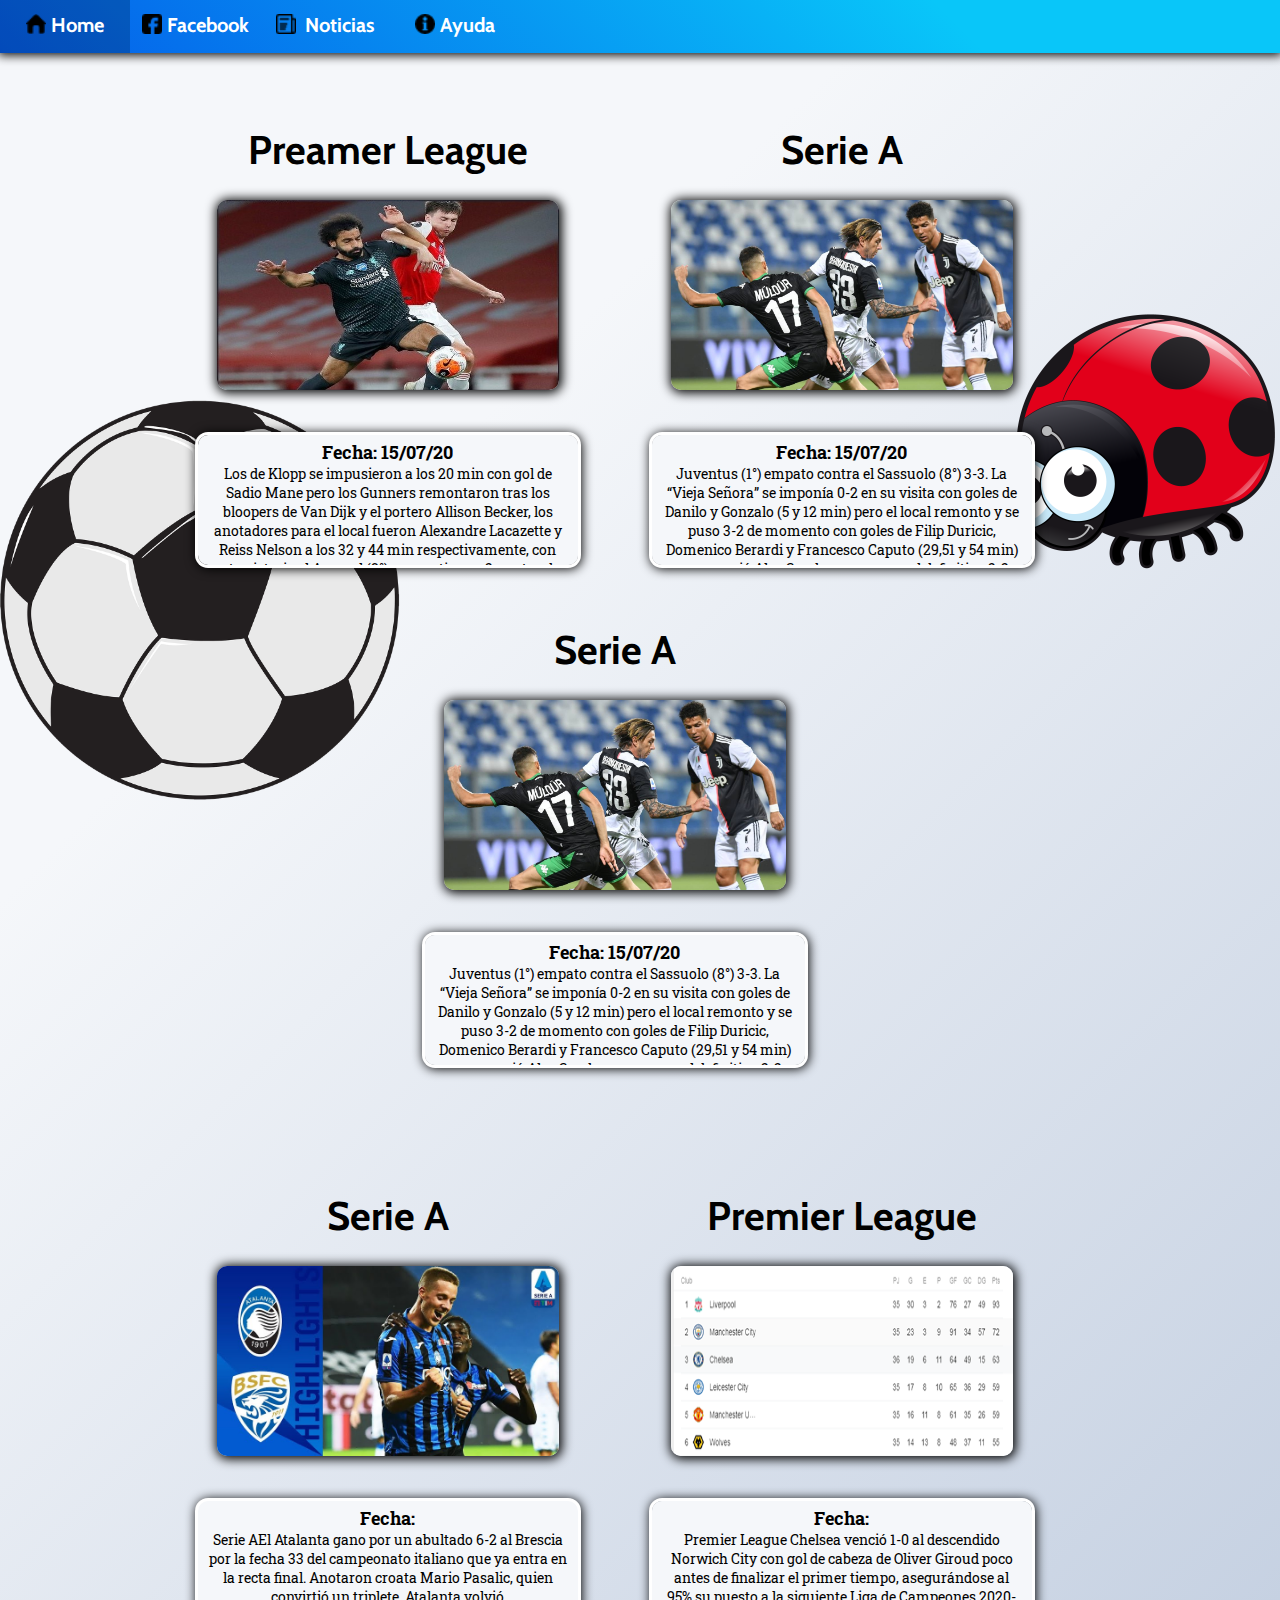
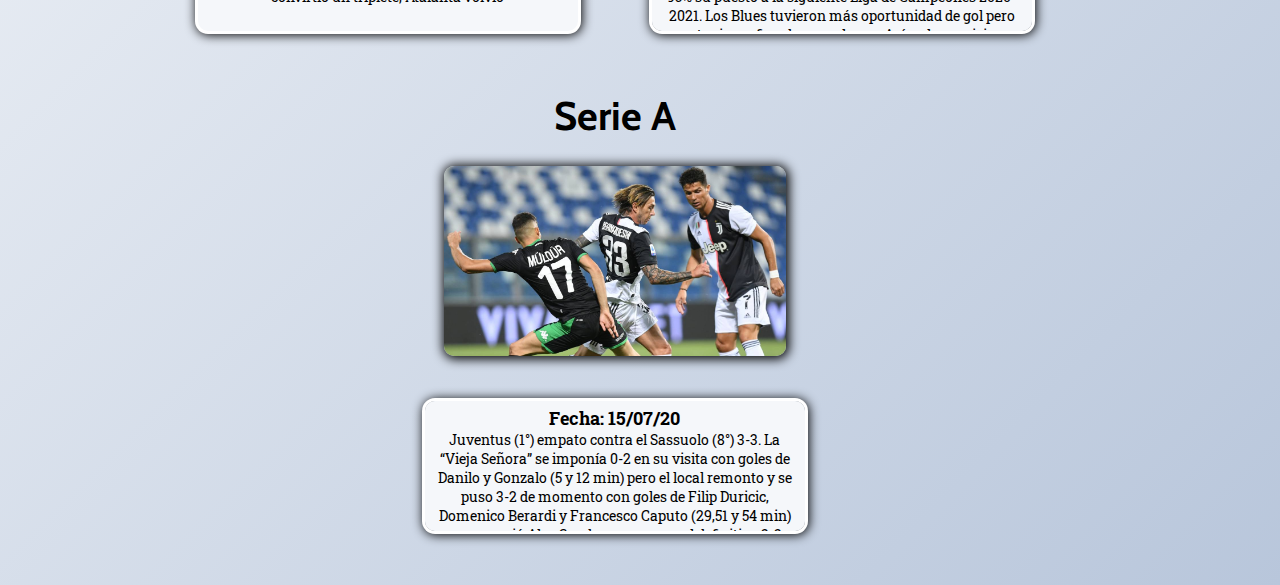
<file: noticias.html>
<!DOCTYPE html>
<html lang="es">

<head>
    <meta charset="UTF-8">
    <meta name="viewport" content="width=device-width, initial-scale=1.0">
    <title>Noticias</title>
    <link rel="stylesheet" href="noticias.css" type="text/css">
    <meta name="viewport" content="width=device-width, user-scalable=no">
</head>

<body>
    <nav>
        <ul class="menu">
            <li class="menu-item" id="home"><a href="pag.html">Home</a></li>
            <li class="menu-item" id="face"><a
                    href="https://www.facebook.com/F%C3%BAtbol-Total-20-114181173698161/?modal=admin_todo_tour"
                    target="_BLANK">Facebook</a></li>
             <li class="menu-item" id="noticias"> <a href="noticias.html">Noticias</a></li>
            <li class="menu-item" id="ayuda"><a href="#">Ayuda</a></li>
            
        </ul>
    </nav>
    <div class="container-mariquita">
        <img src="fotos/mariquita.png" alt="">
    </div>
    <div class="content-ball">
        <img src="fotos/balloon-4308798_1280.png" alt="">
    </div>
    <article>
        <section>
            <h1 class="title-noticia">Preamer League</h1>
            <img src="/noticias/not4.jpg" alt="noticia">
            <p> 
                <span>Fecha: 15/07/20 </span>
                Los de Klopp se impusieron a los 20 min con gol de 
                Sadio Mane pero los Gunners remontaron tras los bloopers
                 de Van Dijk y el portero Allison Becker, los anotadores 
                 para el local fueron Alexandre Lacazette y Reiss Nelson a 
                 los 32 y 44 min respectivamente, con esta victoria el Arsenal (9°) 
                 se mantiene a 3 puntos de los torneos europeos a falta de 2 fechas
                  para el final. 
            </p>
        </section>
        <section>
            <h1 class="title-noticia">Serie A</h1>
            <img src="/noticias/not3.jpg" alt="noticia">
            <p> 
                <span>Fecha: 15/07/20 </span>
                Juventus (1°) empato contra el Sassuolo (8°) 3-3.
                 La “Vieja Señora” se imponía 0-2 en su visita con goles de Danilo y Gonzalo (5 y 12 min) pero el local remonto 
                 y se puso 3-2 de momento con goles de Filip Duricic, Domenico Berardi y Francesco Caputo (29,51 y 54 min) pero 
                 apareció Alex Sandro para poner el definitivo 3-3 a los 64 min. Con esto Juventus lleva 3 partidos sin conocer 
                 la victoria y el Sassuolo lucha por entra a un torneo internacional. 
            </p>
        </section>
        <section>
            <h1 class="title-noticia">Serie A</h1>
            <img src="/noticias/not3.jpg" alt="noticia">
            <p> 
                <span>Fecha: 15/07/20 </span>
                Juventus (1°) empato contra el Sassuolo (8°) 3-3.
                 La “Vieja Señora” se imponía 0-2 en su visita con goles de Danilo y Gonzalo (5 y 12 min) pero el local remonto 
                 y se puso 3-2 de momento con goles de Filip Duricic, Domenico Berardi y Francesco Caputo (29,51 y 54 min) pero 
                 apareció Alex Sandro para poner el definitivo 3-3 a los 64 min. Con esto Juventus lleva 3 partidos sin conocer 
                 la victoria y el Sassuolo lucha por entra a un torneo internacional. 
            </p>
        </section>
    </article>
    <article>
        <section>
            <h1 class="title-noticia">Serie A</h1>
            <img src="/noticias/not1.png" alt="noticia">
            <p> 
                <span>Fecha: </span>
                Serie AEl Atalanta gano por un abultado 6-2 al Brescia por la fecha 33 del campeonato italiano que ya
                entra en la recta final.
                Anotaron croata Mario Pasalic, quien convirtió un triplete, Atalanta volvió
            </p>
        </section>
        <section>
            <h1 class="title-noticia">Premier League</h1>
            <img src="/noticias/not2.png" alt="noticia">
            <p>
                <span>Fecha: </span>
                Premier League
                Chelsea venció 1-0 al descendido Norwich City con gol de cabeza de Oliver Giroud poco antes de finalizar
                el primer tiempo, asegurándose al 95% su puesto a la siguiente Liga de Campeones 2020-2021. Los Blues
                tuvieron más oportunidad de gol pero no estuvieron fino de cara al arco. Así va las posiciones.

            </p>
        </section>
        <section>
            <h1 class="title-noticia">Serie A</h1>
            <img src="/noticias/not3.jpg" alt="noticia">
            <p> 
                <span>Fecha: 15/07/20 </span>
                Juventus (1°) empato contra el Sassuolo (8°) 3-3.
                 La “Vieja Señora” se imponía 0-2 en su visita con goles de Danilo y Gonzalo (5 y 12 min) pero el local remonto 
                 y se puso 3-2 de momento con goles de Filip Duricic, Domenico Berardi y Francesco Caputo (29,51 y 54 min) pero 
                 apareció Alex Sandro para poner el definitivo 3-3 a los 64 min. Con esto Juventus lleva 3 partidos sin conocer 
                 la victoria y el Sassuolo lucha por entra a un torneo internacional. 
            </p>
        </section>
    </article>
</body>

</html>
</file>
<file: noticias.css>
/*ESTILOS DE LETRA*/
@import url("https://fonts.googleapis.com/css2?family=Roboto+Slab:wght@700&display=swap");
@import url("https://fonts.googleapis.com/css2?family=Kanit&display=swap");
@import url("https://fonts.googleapis.com/css2?family=Cabin:wght@700&display=swap");
@import url("https://fonts.googleapis.com/css2?family=Cabin:wght@700&family=Fredoka+One&display=swap");
/*ESTILO DE BARRA DE NAVEGACION*/
*,
::before,
::after {
  box-sizing: border-box;
  padding: 0;
  margin: 0;
}
:root {
  --marcar: 2px solid;
}
nav {
  position: relative;
  width: 100%;
  top: 0;
  box-shadow: 0px 0px 10px 2px black;
}
body {
  background-color: #b8c6db;
  background-image: linear-gradient(315deg, #b8c6db 0%, #f5f7fa 74%);
  border-radius: 16px;
}
body::-webkit-scrollbar {
  width: 16px;
  border-radius: 16px;
}
body::-webkit-scrollbar-thumb {
  background-color: #3f0d12;
  border-radius: 16px;
}

.menu {
  margin: 0;
  list-style: none;
  background-color: #045de9;
  background-image: linear-gradient(-315deg, #045de9 0%, #09c6f9 74%);
  width: 100%;
  display: table;
}

.menu-item {
  width: 130px;
  text-align: center;
  padding: 9px;
  line-height: 2.1rem;
  float: left;
}
.menu-item:hover {
  background: rgb(0, 0, 0, 0.2);
}
#face::before {
  content: "";
  background-image: url(/icons/facebook.png);
  background-repeat: no-repeat;
  background-size: contain;
  display: inline-block;
  width: 20px;
  height: 20px;
  position: relative;
  top: 1.5px;
}
#home::before {
  content: "";
  background-image: url(/icons/navegador.png);
  background-repeat: no-repeat;
  background-size: contain;
  display: inline-block;
  width: 20px;
  height: 20px;
  position: relative;
  top: 1.5px;
}
#ayuda::before {
  content: "";
  background-image: url(/icons/informacion.png);
  background-repeat: no-repeat;
  background-size: contain;
  display: inline-block;
  width: 20px;
  height: 20px;
  position: relative;
  top: 1.5px;
}
#noticias::before {
  content: "";
  background-image: url(/icons/noticias.png);
  background-repeat: no-repeat;
  background-size: contain;
  display: inline-block;
  width: 20px;
  height: 20px;
  position: relative;
  top: 1.5px;
}
.content-ball{
  position: absolute;
  width: 400px;
  height: 400px;
  top: 400px;
}
.content-ball > img{
  width: 100%;
  height: 100%;

}
.container-mariquita{
  position: absolute;
  width: 300px;
  height: 300px;
  right: 0;
  top: 300px
}
.container-mariquita > img {
  width: 100%;
  height: 100%;
}

a {
  text-decoration: none;
  color: white;
  font-size: 20px;
  font-weight: bold;
  margin-left: 5px;
  font-family: "Cabin", sans-serif;
}

/*seccion de nocticias */
article {
  /*  outline: var(--marcar) gray;*/
  display: block;
  width: 98%;
  text-align: center;
  margin-top: 3rem;
  margin-left: 1%;
  padding-top: 9px;
  padding-bottom: 9px;
}
article > section {
  /*  outline: var(--marcar) lime;*/
  width: 400px;
  height: 500px;
  display: inline-block;
  padding-left: 10px;
  padding-top: 15px;
  padding-right: 10px;
  padding-bottom: 10px;
  margin-right: 50px;
  position: relative;
  top: 0;
}
.title-noticia {
  /* outline: var(--marcar) black;*/
  display: flex;
  width: 100%;
  position: absolute;
  justify-content: center;
  text-align: center;
  left: 0;
  height: 50px;
  font-size: 40px;
  font-family: "Cabin", sans-serif;
  padding-bottom: 7px;
}
section > img {
  /*outline: var(--marcar) blue;*/
  width: 90%;
  height: 190px;
  max-height: 200px;
  display: block;
  margin: auto;
  /**maroon*/
  box-shadow: 1px 1px 11px 2px black;
  margin-bottom: 15px;
  margin-top: 75px;
  border-radius: 10px;
}
section > p {
  /* outline: var(--marcar) red;*/
  text-align: center;
  background-color: #f5f7fa;
  box-shadow: 0 0 0 3px white, 1px 1px 11px 3px black;
  padding-top: 5px;
  padding-left: 9px;
  padding-right: 9px;
  position: relative;
  top: 30px;
  font-family: "Roboto Slab", serif;
  font-size: 14px;
  width: 100%;
  height: 130px;
  overflow: auto;
  border-radius: 10px;
}
section > p::-webkit-scrollbar {
  width: 7px;
  background: #444;
  border-radius: 9px;
}
section > p::-webkit-scrollbar-thumb {
  background-color: gray;
  border-radius: 9px;
}
p > span {
  display: block;
  font-weight: bold;
  font-size: 18px;
  margin-top: 0;
}

@media only screen and (max-width: 600px) {
  *,
  ::before,
  ::after {
    box-sizing: border-box;
    margin-right: 0;
    padding-left: 0;
  }

  nav {
    display: block;
    width: 100vw;
    margin-left: 1.5px;
  }
  .menu {
    height: 155px;
    display: block;
    width: 100vw;
    text-align: center;
    background-color: maroon;
  }
  .menu-item {
    /*outline: var(--marcar) white;*/
    margin-left: 15px;
    display: inline-block;
    width: 150px;
    margin-top: 10px;
    margin-bottom: 10px;
    border-bottom: 3px solid black;
    border-top: 3px solid maroon;
    border-radius: 15px;
  }
  article {
    display: block;
    width: 100vw;
    padding: 9px;
  }
  article > section {
    width: 100%;
    margin: 0;
  }
  article > section > p {
    background: white;
  }
}
</file>
